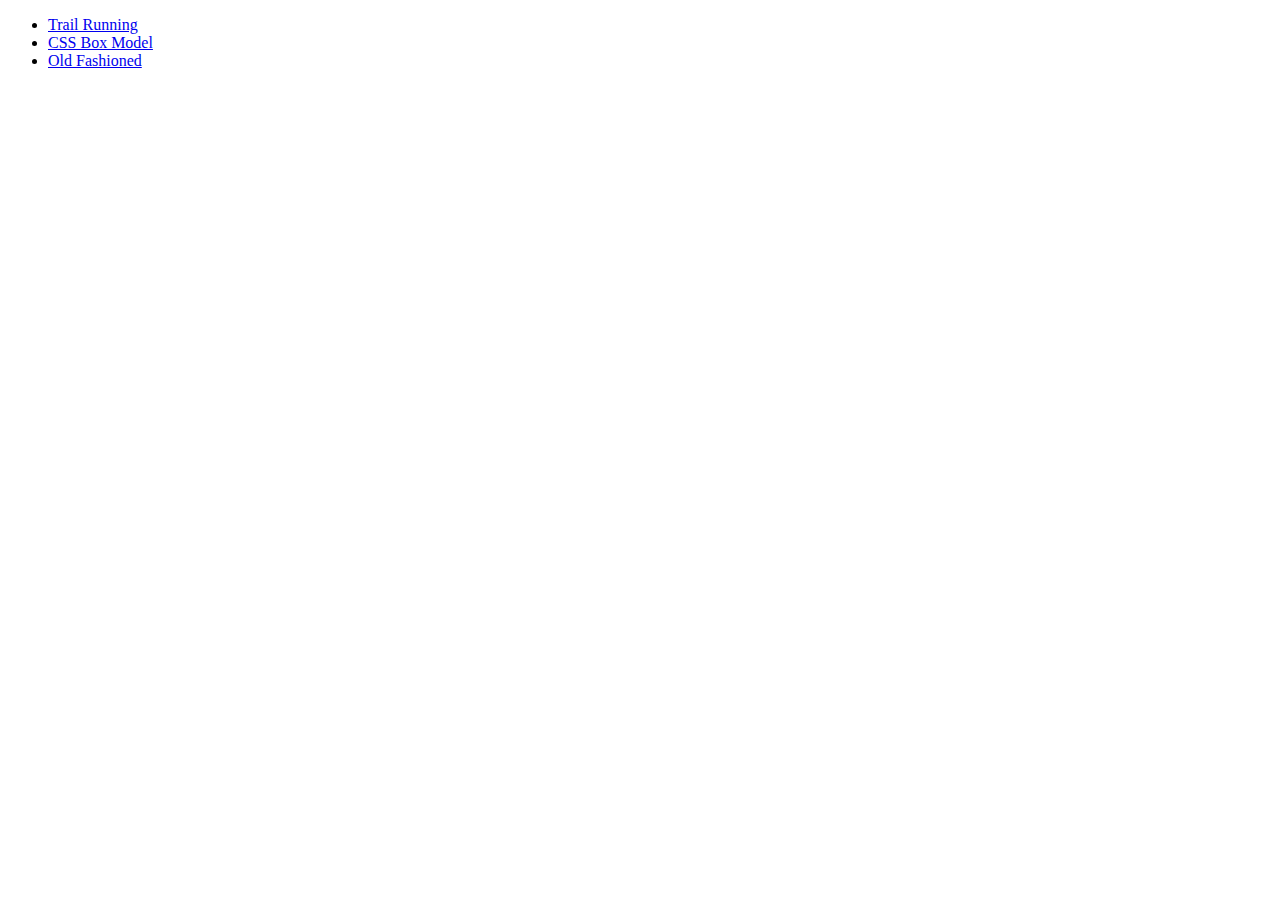
<file: index.html>
<!doctype html>
<html lang="en-US">

<head>
<meta charset="UTF-8">

<title>YOUR title here</title>

<meta name="description" content="brief description of YOUR page here">
<meta name="keywords" content="keywords related to YOUR page here">
<meta name="author" content= "YOUR name here">
<meta name="viewport" content="width=device-width, initial-scale=1.0">
</head>

<body>
<ul>
    <li><a href= "running.html">Trail Running</a></li>
    <li><a href= "box_model.html"> CSS Box Model</a></li>
    <li><a href= "OldFashioned.html">Old Fashioned</a></li>
</ul>
</body>
</html>
</file>
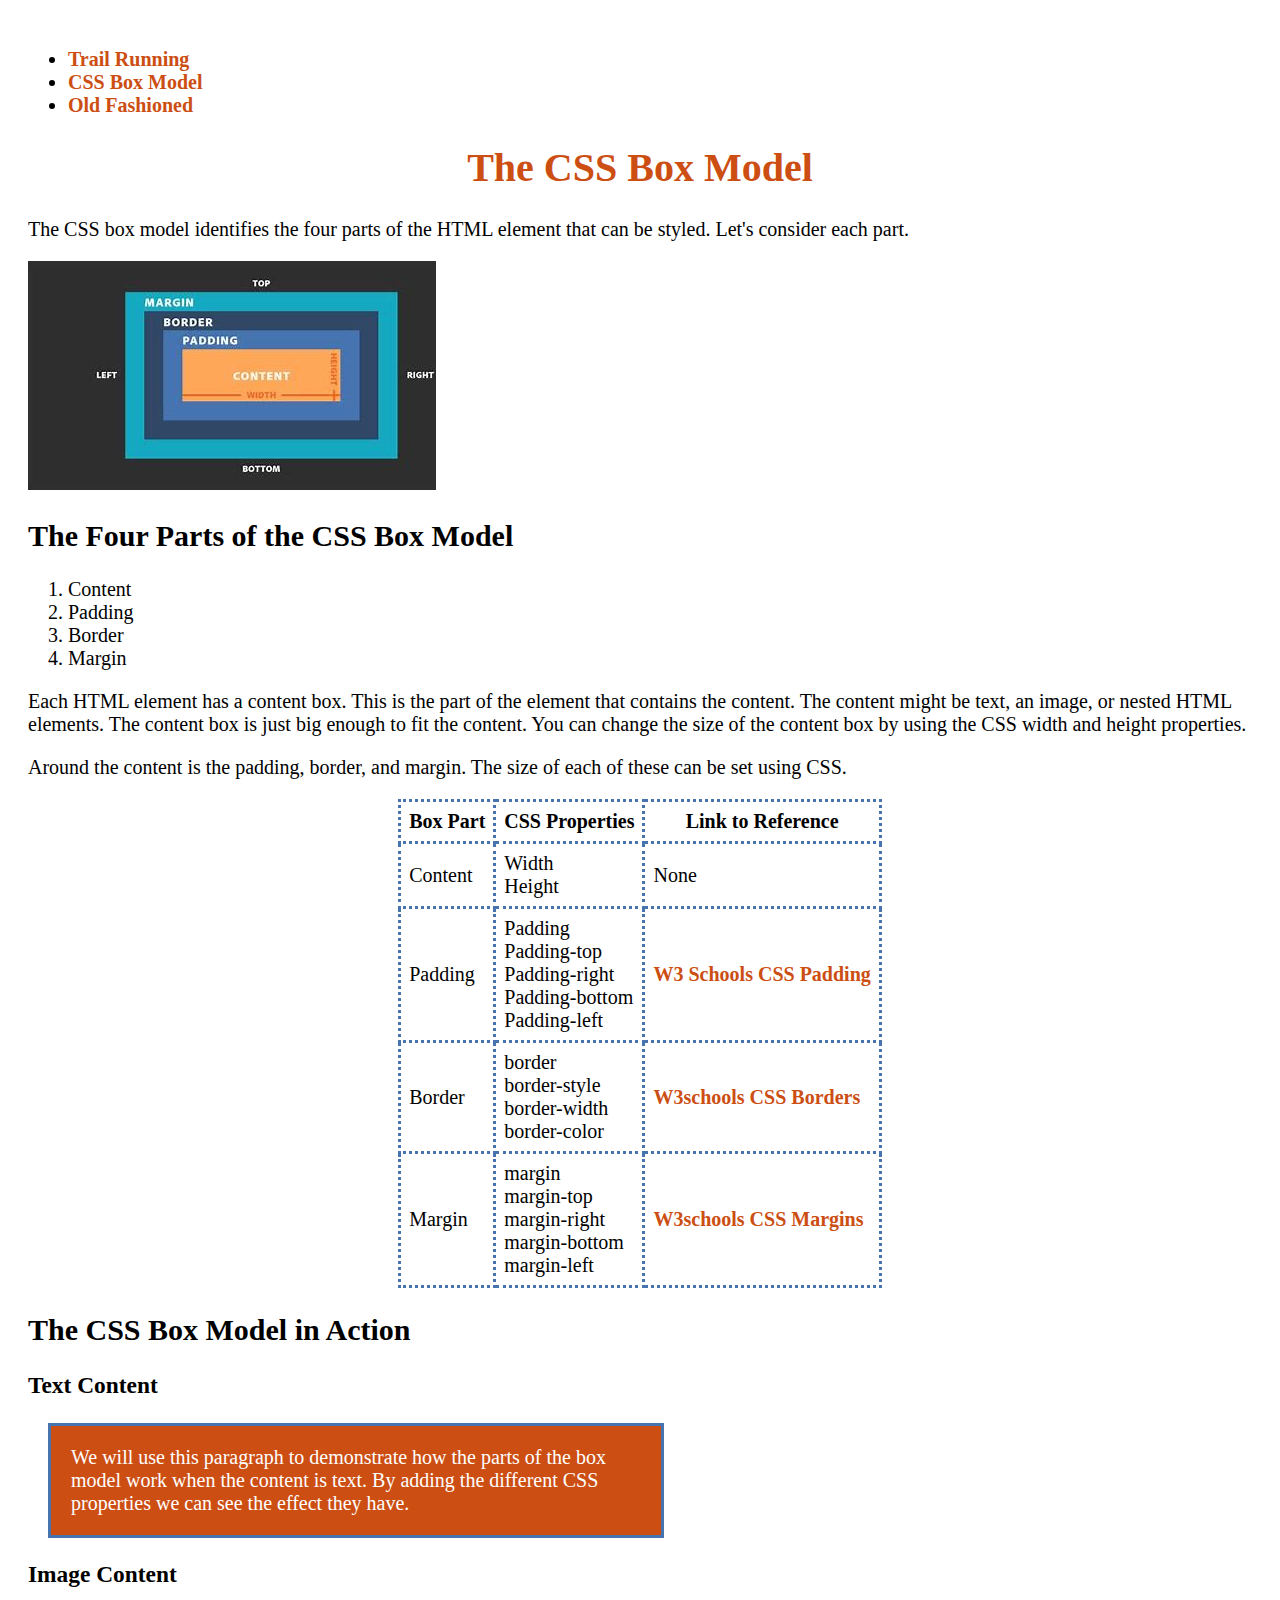
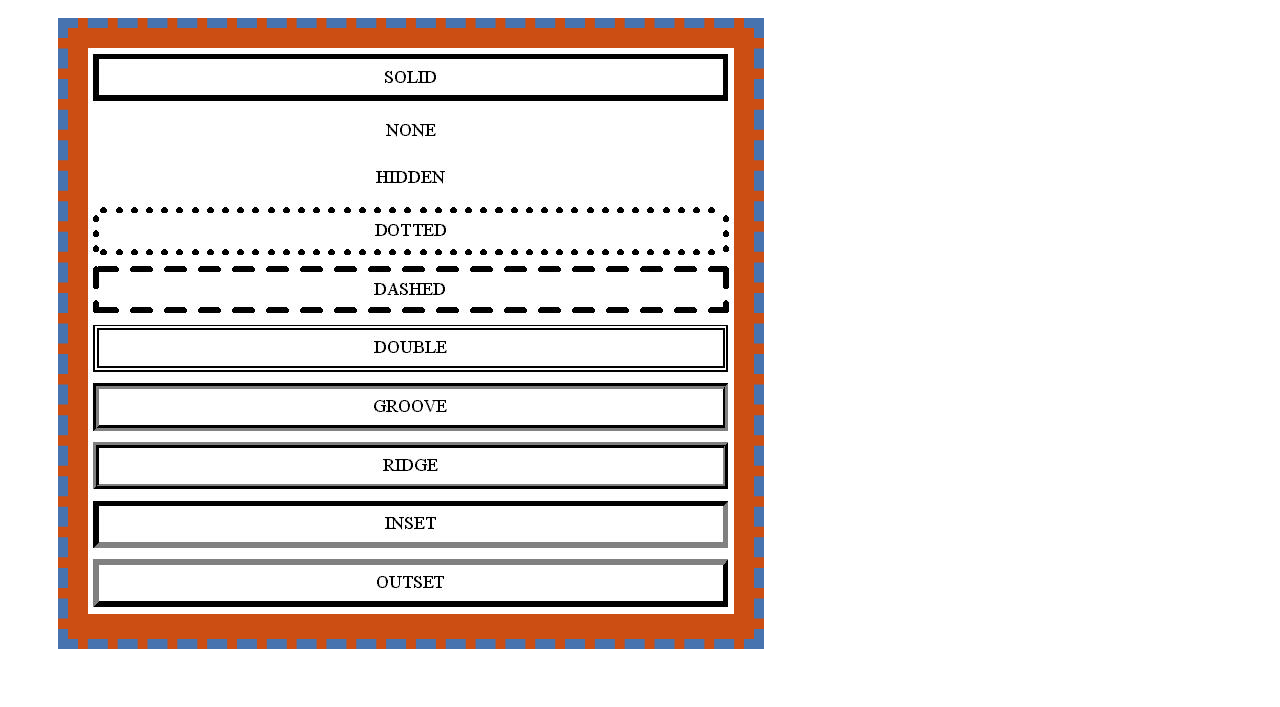
<file: box_model.html>
<!doctype html>
<html lang="en-US">

<head>
<meta charset="UTF-8">

<title>CSS Box Model</title>

<meta name="description" content="brief explanation of the CSS Box Model">
<meta name="keywords" content="CSS, Webpage, Box model, HTML">
<meta name="author" content= "Tommy">
<meta name="viewport" content="width=device-width, initial-scale=1.0">

<link rel=" stylesheet" href = "resources/box_model_style.css">

</head>
    
<body>

<ul>
    <li><a href= "running.html">Trail Running</a></li>
    <li><a href= "box_model.html"> CSS Box Model</a></li>
    <li><a href= "OldFashioned.html">Old Fashioned</a></li>
</ul>
    
    
<h1>The CSS Box Model</h1>

<p>The CSS box model identifies the four parts of the HTML element that 
can be styled. Let's consider each part.</p>

<img src= "resources/boxmodel2.jpg"
alt = "Picture of the CSS Box Model"
width = "408" height = "229">

<h2>The Four Parts of the CSS Box Model </h2>

<ol>
<li>Content</li>
<li>Padding</li>
<li>Border</li>
<li>Margin</li>
</ol>


<p> Each HTML element has a content box. This is the part of the element that 
contains the content. The content might be text, an image, or nested HTML 
elements. The content box is just big enough to fit the content. You can 
change the size of the content box by using the CSS width and height
properties.</p>

<p> Around the content is the padding, border, and margin. The size of each of 
these can be set using CSS.</p>


<table>
<tr>
<th>Box Part</th>
<th>CSS Properties</th>
<th>Link to Reference</th>
</tr>

<tr> 
<td>Content</td>
<td>Width<br> Height</td>
<td>None</td>
</tr>
<tr>  
<td>Padding</td>
<td>Padding<br> Padding-top<br> Padding-right<br> 
Padding-bottom<br> Padding-left</td>
<td><a href = "https://www.w3schools.com/css/css_padding.asp"> W3 Schools CSS Padding </a></td>
</tr>
<tr>  
<td>Border</td>
<td>border<br> border-style<br> border-width<br> border-color</td>
<td><a href = "https://www.w3schools.com/css/css_border.asp">W3schools CSS Borders</a></td>
</tr>
<tr>  
<td>Margin</td>
<td>margin<br> margin-top<br> margin-right<br> margin-bottom<br>
 margin-left</td>
<td><a href = "https://www.w3schools.com/css/css_margin.asp">W3schools CSS Margins</a></td>
</tr>
</table>


<h2>The CSS Box Model in Action </h2>

<h3>Text Content </h3>

<p class = "model">We will use this paragraph to demonstrate how the parts of
the box model work when the content is text. By adding the 
different CSS properties we can see the effect they have.</p>

<h3>Image Content </h3>

<div>
<a href= "https://css-tricks.com/almanac/properties/b/border/">
<img src= "resources/border.jpg" 
alt = "picture of different types of border styles" 
width = "646" height = "566"></a>
</div>

</body>
</html>
</file>
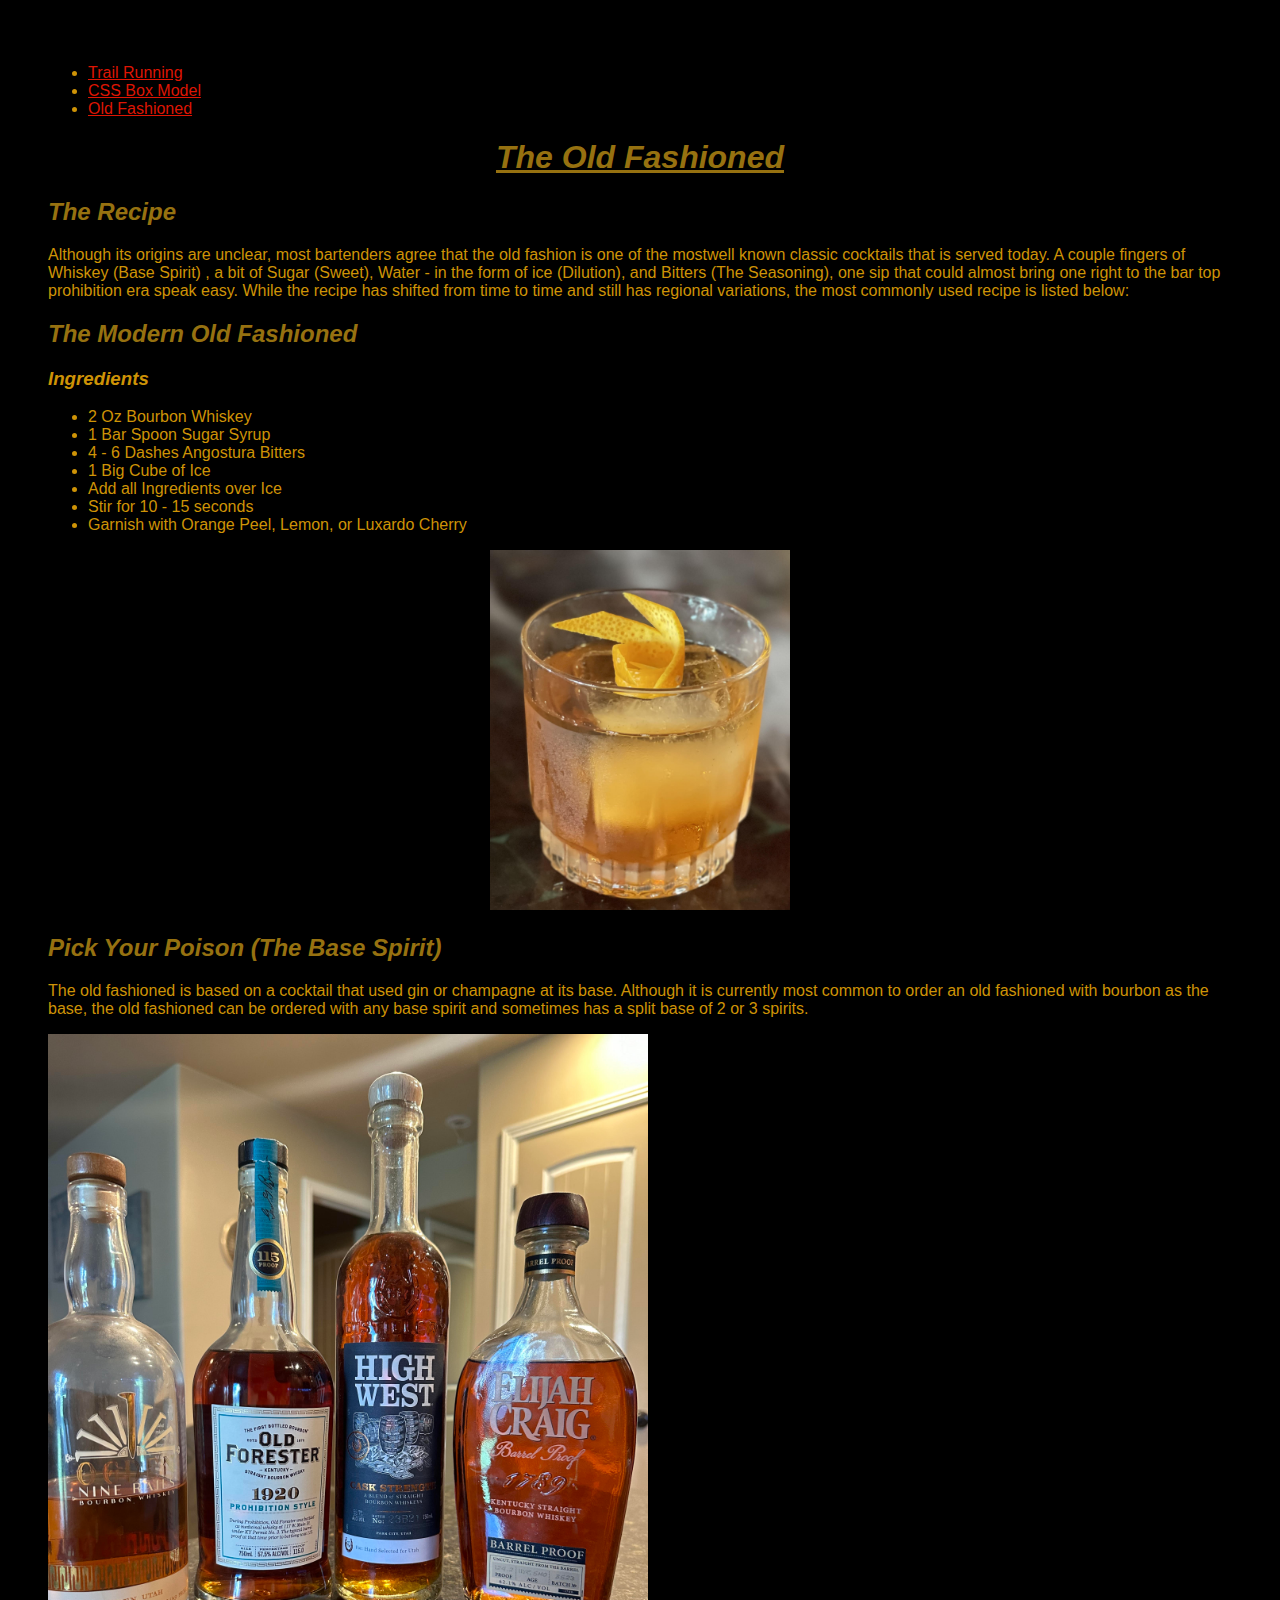
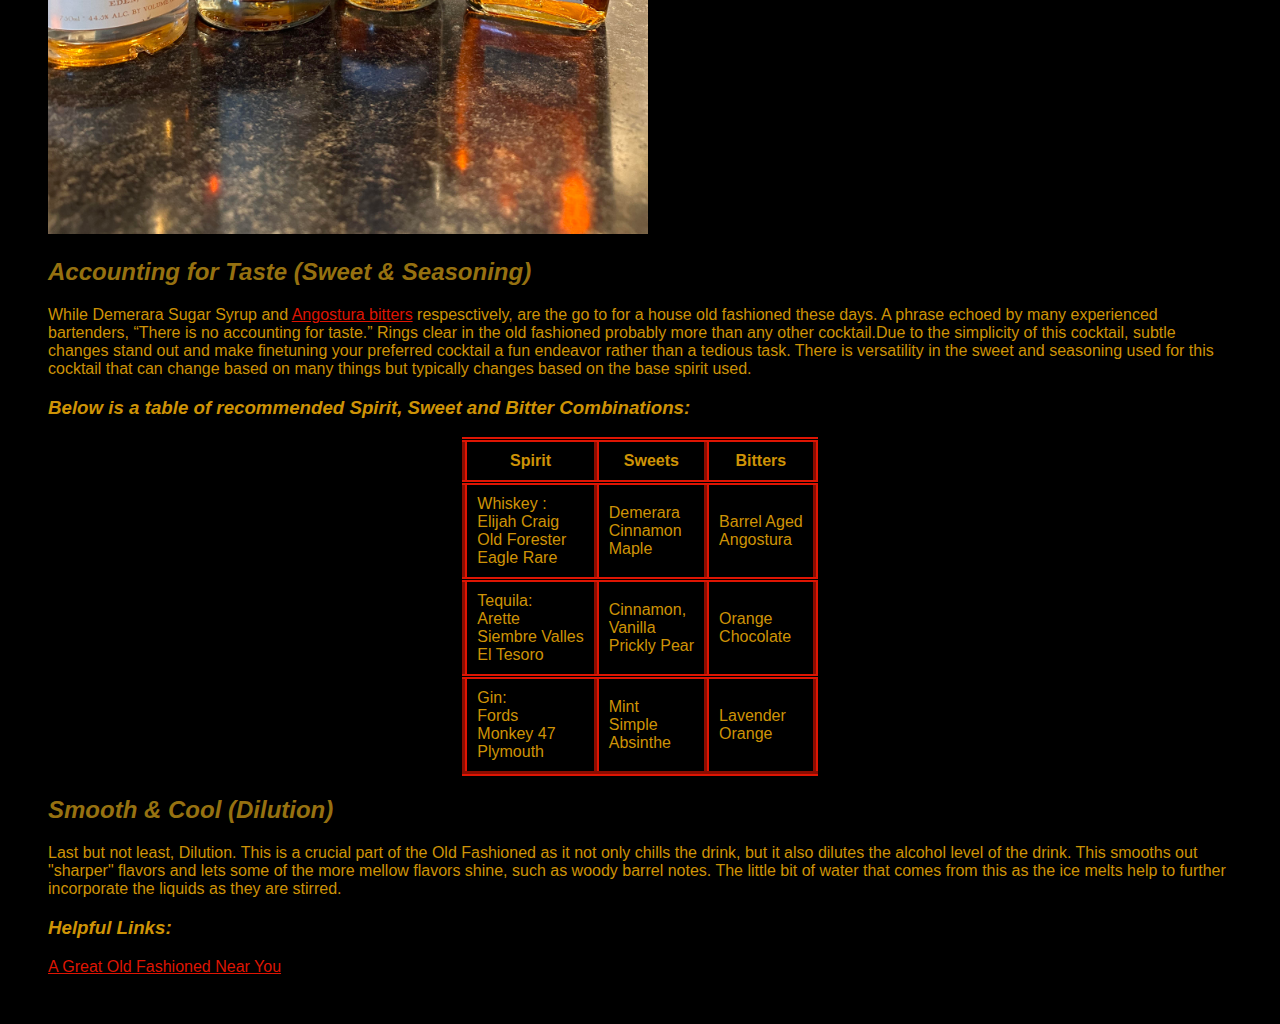
<file: OldFashioned.html>
<!doctype html>
<html lang="en-US">

<head>
<meta charset="UTF-8">

<title>The Old Fashioned</title>

<meta name="description" content="History and recipe for old fashioned">
<meta name="keywords" content="cocktail, old fashioned, whiskey">
<meta name="author" content= "ThomasMckeever">
<meta name="viewport" content="width=device-width, initial-scale=1.0">

<link rel=" stylesheet" href= "resources/Old_Fasioned.css">
</head>

<body>
    
<ul>
<li><a href= "running.html">Trail Running</a></li>
<li><a href= "box_model.html"> CSS Box Model</a></li>
<li><a href= "OldFashioned.html">Old Fashioned</a></li>
</ul>
    

<h1>The Old Fashioned</h1>


<h2>The Recipe </h2>

<p>
Although its origins are unclear, most bartenders agree that the 
old fashion is one of the mostwell known classic cocktails that 
is served today. A couple fingers of Whiskey (Base Spirit) , 
a bit of Sugar (Sweet), Water - in the form of ice (Dilution),
and Bitters (The Seasoning), one sip that could almost bring one
right to the bar top prohibition era speak easy. While the recipe has 
shifted from time to time and still has regional variations, 
the most commonly used recipe is listed below: 
</p>

<h2>The Modern Old Fashioned</h2> 

<h3>Ingredients</h3> 
<ul>
<li>2 Oz Bourbon Whiskey</li>
<li>1 Bar Spoon Sugar Syrup</li>
<li>4 - 6 Dashes Angostura Bitters</li>
<li>1 Big Cube of Ice </li>
<li>Add all Ingredients over Ice</li>
<li>Stir for 10 - 15 seconds</li>
<li>Garnish with Orange Peel, Lemon, or Luxardo Cherry</li>
</ul>

<p class = "picture">
<img src= "resources/OF1.jpg" alt = " Picture of an Old
Fashioned Cocktail." width = "300" height = "360">
</p>

<h2>Pick Your Poison (The Base Spirit) </h2> 

<p>
The old fashioned is based on a cocktail that used gin or champagne at
its base. Although it is currently most common to order an old fashioned 
with bourbon as the base, the old fashioned can be ordered with any base 
spirit and sometimes has a split base of 2 or 3 spirits.
</p>

<div>
<a href= "https://abs.utah.gov/"><img src= "resources/OF2.jpg" 
alt= " 4 Bottles of whiskey lined up" width = "600" height = "800"></a>
</div>

<h2>Accounting for Taste (Sweet & Seasoning)</h2> 

<p>

While Demerara Sugar Syrup and <a href= "https://angosturabitters.com/"> 
Angostura bitters</a> respesctively, are the go to for a house old fashioned 
these days.  A phrase echoed by many experienced bartenders, “There is no 
accounting for taste.” Rings clear in the old fashioned probably more than 
any other cocktail.Due to the simplicity of this cocktail, subtle changes 
stand out and make finetuning your preferred cocktail a fun endeavor rather 
than a tedious task. There is versatility in the sweet and seasoning
used for this cocktail that can change based on many things but 
typically changes based on the base spirit used. 
</p>


<h3>Below is a table of recommended Spirit, Sweet and Bitter Combinations:

</h3>
<table>
<tr>
<th>Spirit </th>
<th>Sweets </th>
<th>Bitters </th>
</tr>

<tr>
<td>Whiskey :<br> Elijah Craig<br> Old Forester<br> Eagle Rare</td>

<td> Demerara<br> Cinnamon<br> Maple </td>

<td> Barrel Aged<br> Angostura </td>
</tr>

<tr>
<td>Tequila:<br> Arette<br> Siembre Valles<br> El Tesoro</td>

<td> Cinnamon,<br> Vanilla<br> Prickly Pear </td>

<td> Orange<br> Chocolate </td>
</tr>

<tr>
<td>Gin:<br> Fords<br> Monkey 47<br> Plymouth </td>

<td> Mint<br> Simple<br> Absinthe</td>

<td> Lavender<br> Orange </td>
</tr>
</table>

<h2>Smooth & Cool (Dilution)</h2>

<p>Last but not least, Dilution. This is a crucial part of the
    Old Fashioned as it not only chills the drink, but it 
    also dilutes the alcohol level of the drink. This smooths out 
    "sharper" flavors and lets some of the more mellow flavors shine,
    such as woody barrel notes. The little bit of water that comes 
    from this as the ice melts help to further incorporate the liquids 
    as they are stirred. 
</p>

<h3> Helpful Links: </h3>

<a href= "https://www.lakeeffectslc.com/"> A Great Old Fashioned Near You </a>

</body>
</html>
</file>
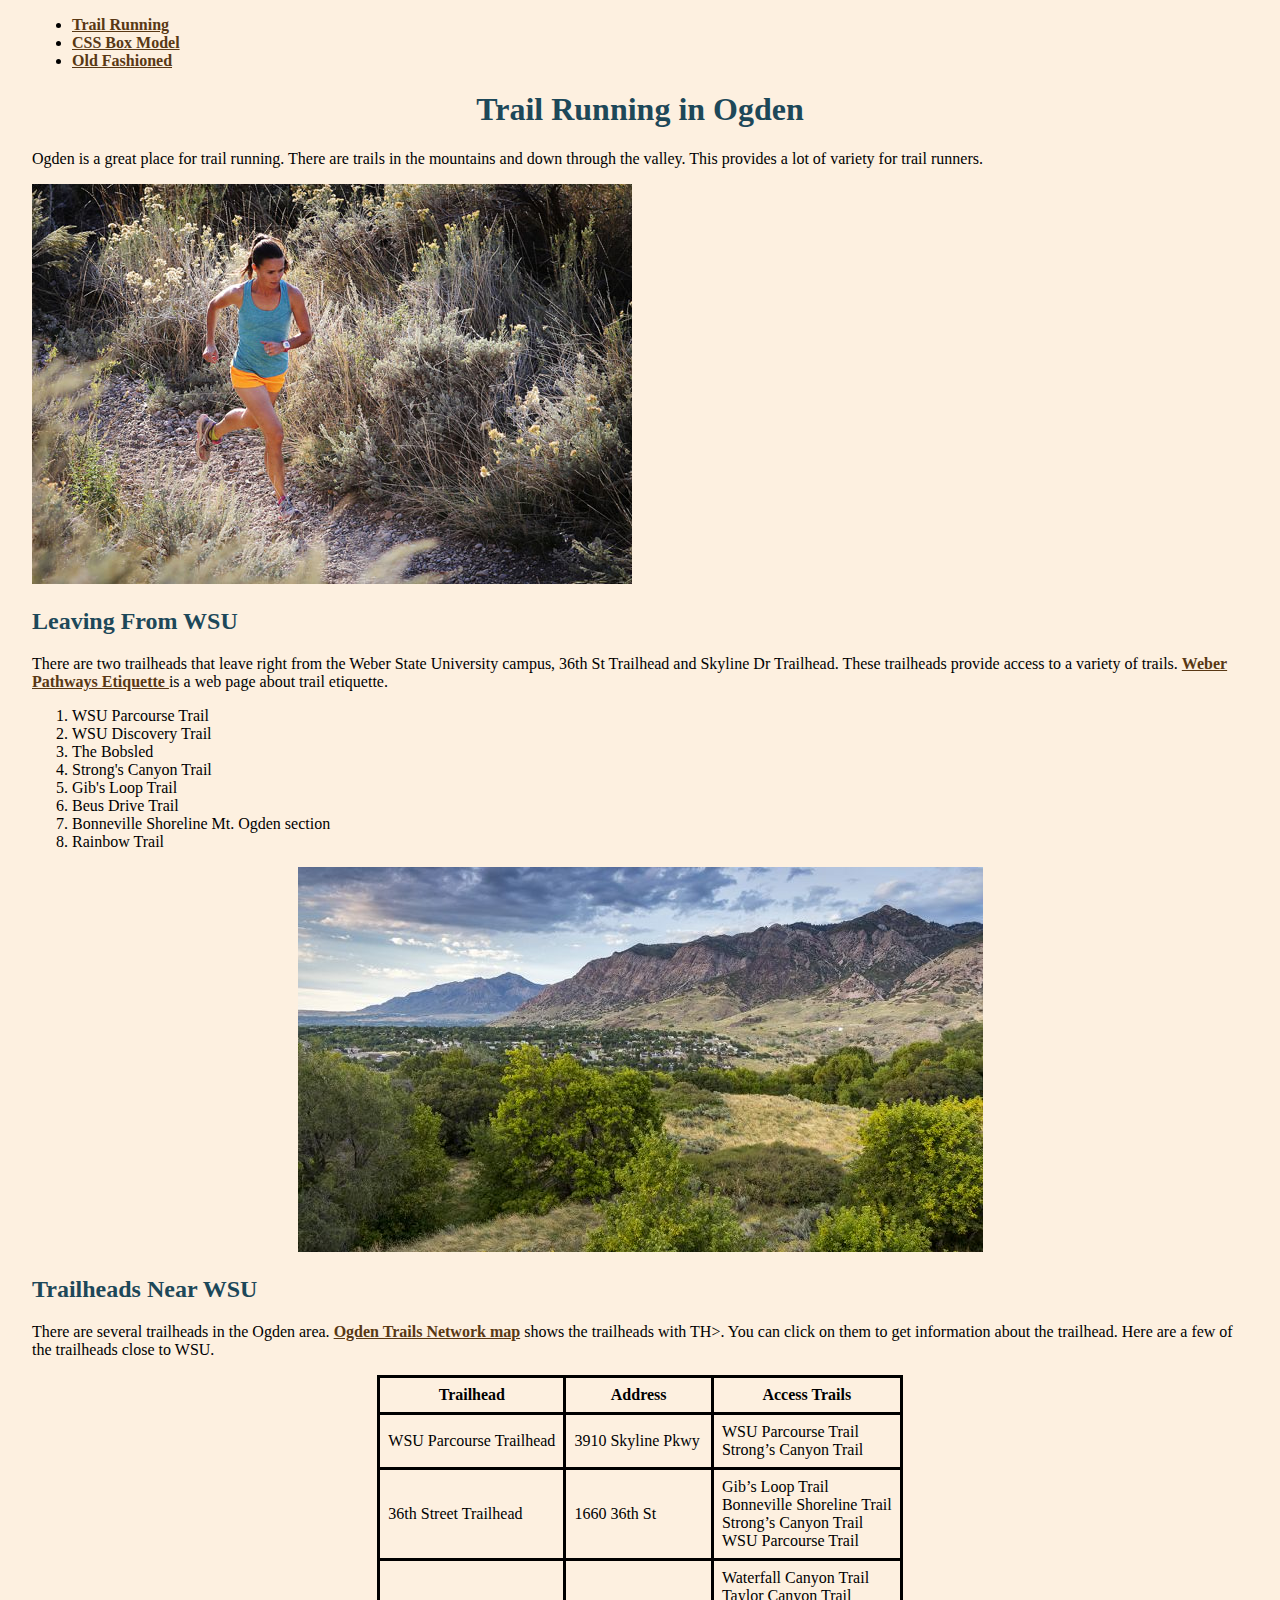
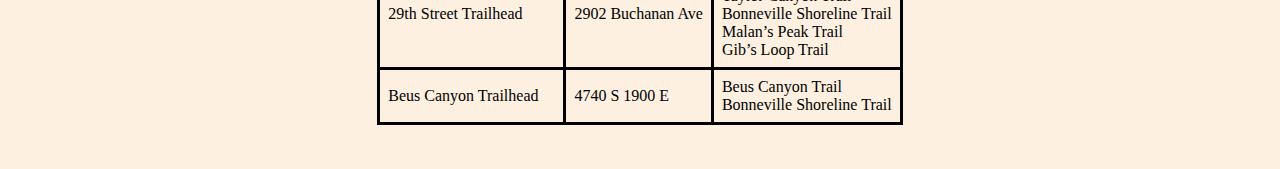
<file: running.html>
<!doctype html>
<html lang="en-US">

<head>
<meta charset="UTF-8">

<title>Trail Running </title>

<meta name="description" content="a brief view of trail running in ogden">
<meta name="keywords" content="ogden, trail, running, trail running, trails">
<meta name="author" content= "Linda, Tommy ">
<meta name="viewport" content="width=device-width, initial-scale=1.0">
    
<link rel="stylesheet" href="resources/Running_Style.css">
</head>

<body>
    
<ul>
<li><a href= "running.html">Trail Running</a></li>
<li><a href= "box_model.html"> CSS Box Model</a></li>
<li><a href= "OldFashioned.html">Old Fashioned</a></li>
</ul>
        
<h1> Trail Running in Ogden</h1> 



<p>Ogden is a great place for trail running. There are trails in the 
mountains and down through the valley. This provides a lot of variety
for trail runners.</p>
    
<a href = "https://www.ogdenmarathon.com/"><img src="resources/runner.jpg" 
alt = "Cynthia Fowler running on a trail in the ogden area" 
width = "600" height = "400"></a>
    
<h2>Leaving From WSU </h2>
    
<p>There are two trailheads that leave right from the Weber State
University campus, 36th St Trailhead and Skyline Dr Trailhead.
These trailheads provide access to a variety of trails.
<a href = "https://www.weberpathways.org/trail-etiquette">Weber 
Pathways Etiquette </a> is a web page about trail etiquette.</p>


<ol>
    <li>WSU Parcourse Trail</li>
<li>WSU Discovery Trail</li>
<li>The Bobsled</li>
<li>Strong's Canyon Trail</li>
<li>Gib's Loop Trail</li>
<li>Beus Drive Trail</li>
<li>Bonneville Shoreline Mt. Ogden section</li>
<li>Rainbow Trail</li>
    </ol>
<p class = "picture"> 
<img src="resources/view.jpg"
alt = "View of a trail in the ogden mountains" width = "685" height = "385">
</p>  
    
<h2>Trailheads Near WSU</h2> 

<p>There are several trailheads in the Ogden area. 
    <a href = "http://trails.ogdencity.com/">Ogden Trails Network map</a>
shows the trailheads with TH>. You can click on them to get information about
the trailhead. Here are a few of the trailheads close to WSU. </p>

<div>
<table>
<tr>
<th>Trailhead</th>
<th>Address</th>
<th>Access Trails</th>
</tr>
<tr>
<td>WSU Parcourse Trailhead</td>
<td>3910 Skyline Pkwy</td>
<td>WSU Parcourse Trail<br>Strong’s Canyon Trail</td>
</tr>
    
<tr>   
<td>36th Street Trailhead</td>
<td>1660 36th St</td>
<td>Gib’s Loop Trail<br> Bonneville Shoreline Trail<br> 
Strong’s Canyon Trail<br> WSU Parcourse Trail</td>
</tr>
<tr>
<td>29th Street Trailhead</td>
<td>2902 Buchanan Ave</td>
<td>Waterfall Canyon Trail<br> Taylor Canyon Trail<br> 
Bonneville Shoreline Trail<br>Malan’s Peak Trail<br> Gib’s Loop Trail</td>
</tr>
<tr>
<td>Beus Canyon Trailhead</td>
<td>4740 S 1900 E</td>
<td>Beus Canyon Trail<br> Bonneville Shoreline Trail</td>
</tr>
</table>
</div>
 
</body>
</html>
</file>
<file: resources/box_model_style.css>
/*
  white: #FFFFFF
  Orange: #f18542
  2.4 contrast complimentary Blue: #42AEF1
  4.5 contrast complimentary Blue: #0F7ACB
 accent 1 - 4.5 Contrast Orange: #CC4E13
 accent 2 - 4.8 contrast San Marino Blue: #4773af
4.5
*/




h1 {
 color: #CC4E13;
 text-align: center
}


th, td {

  border-color:#4773af;
  border-style: dotted;
  border-width: 3px;
  padding: 8px;

}

table {
  border-collapse: collapse;
  margin-left: auto;
  margin-right: auto;
  
  
}


a {
  color:#CC4E13;
  font-weight: bold;
  text-decoration: none;
  
}

a:hover {
  color:#4773af;
  
}

p.model {
  background-color:#CC4E13;
  color: #FFFFFF;
  width: 570px;
  padding: 20px;
  border: solid;
  border-color:#4773af;
  margin: 20px
}

div {
  background-color:#CC4E13;
  width: 646px;
  padding: 20px;
  border: dashed;
  border-width: 10px;
  border-color:#4773af;
  margin: 30px;

}

body {
  padding: 20px;
  font-size: 20px;

}
</file>
<file: resources/Old_Fasioned.css>
/*
Accent - bright yellow gold  #ce9306
Dark Yellow Gold #967110
Royal Purple #4c1096
H1 - Bold Cursive Underlines
H2 Bold Cursive
H2 Bold Cursive 
H3 Cursive

*/
body{
    background-color:black;
    font-family:'Franklin Gothic Medium', 'Arial Narrow', Arial, 
    sans-serif;
    color:#ce9306;
    padding: 40px;


}


h1{
 color: #967110;
 text-align: center;
 font-weight: bold;
 font-style: italic;
 text-decoration: underline;

}

h2{
    color:#967110;
    font-weight: bold;
    font-style: italic;
}

h3{
    font-style: italic;
}

a{
    color:#de1503;

}

a:hover{
    color:#4c1096;

}

th, td{
    border-color:#de1503;
    border-top-style:double;
    border-left-style:groove;
    border-right-style:groove;
    border-bottom-style:groove;
    border-width: 5px;
    padding: 10px;
}

table {
    border-collapse: collapse;
    margin-left: auto;
    margin-right: auto;
    
    
  }
  

p.picture{
    text-align:center;

  }
</file>
<file: resources/Running_Style.css>
/*
    blue: #4868BA6
    orange: #F29A2E
    light orange: #FDF0E0
    darker blue: #1D4859
    brown: #593814
*/

body {
    background-color: #FDF0E0;
    padding: 0 24px 36px 24px
    
}

a {
    color:#593814;
    font-weight: bold;
}

a:hover {
    color:#1D4859;
    
}

h1, h2 {
    color: #1D4859;
}

h1, img {
    text-align: center;
}

p.picture {
    text-align: center;
}

p, li, table {
    font-size: 1.2 em;
}

th, td {
   border-color: #4868BA6;
    border-style: solid;
    border-width: 3px; 
    padding: 8px;
    
}

table {
    border-collapse: collapse;
    margin-left: auto;
    margin-right: auto;
    
    
}

div{
    
    
}


/*
When Text-align doesnt work 
block display
specified width
left and right margins must remain equal -  set both to auto
/*
</file>
